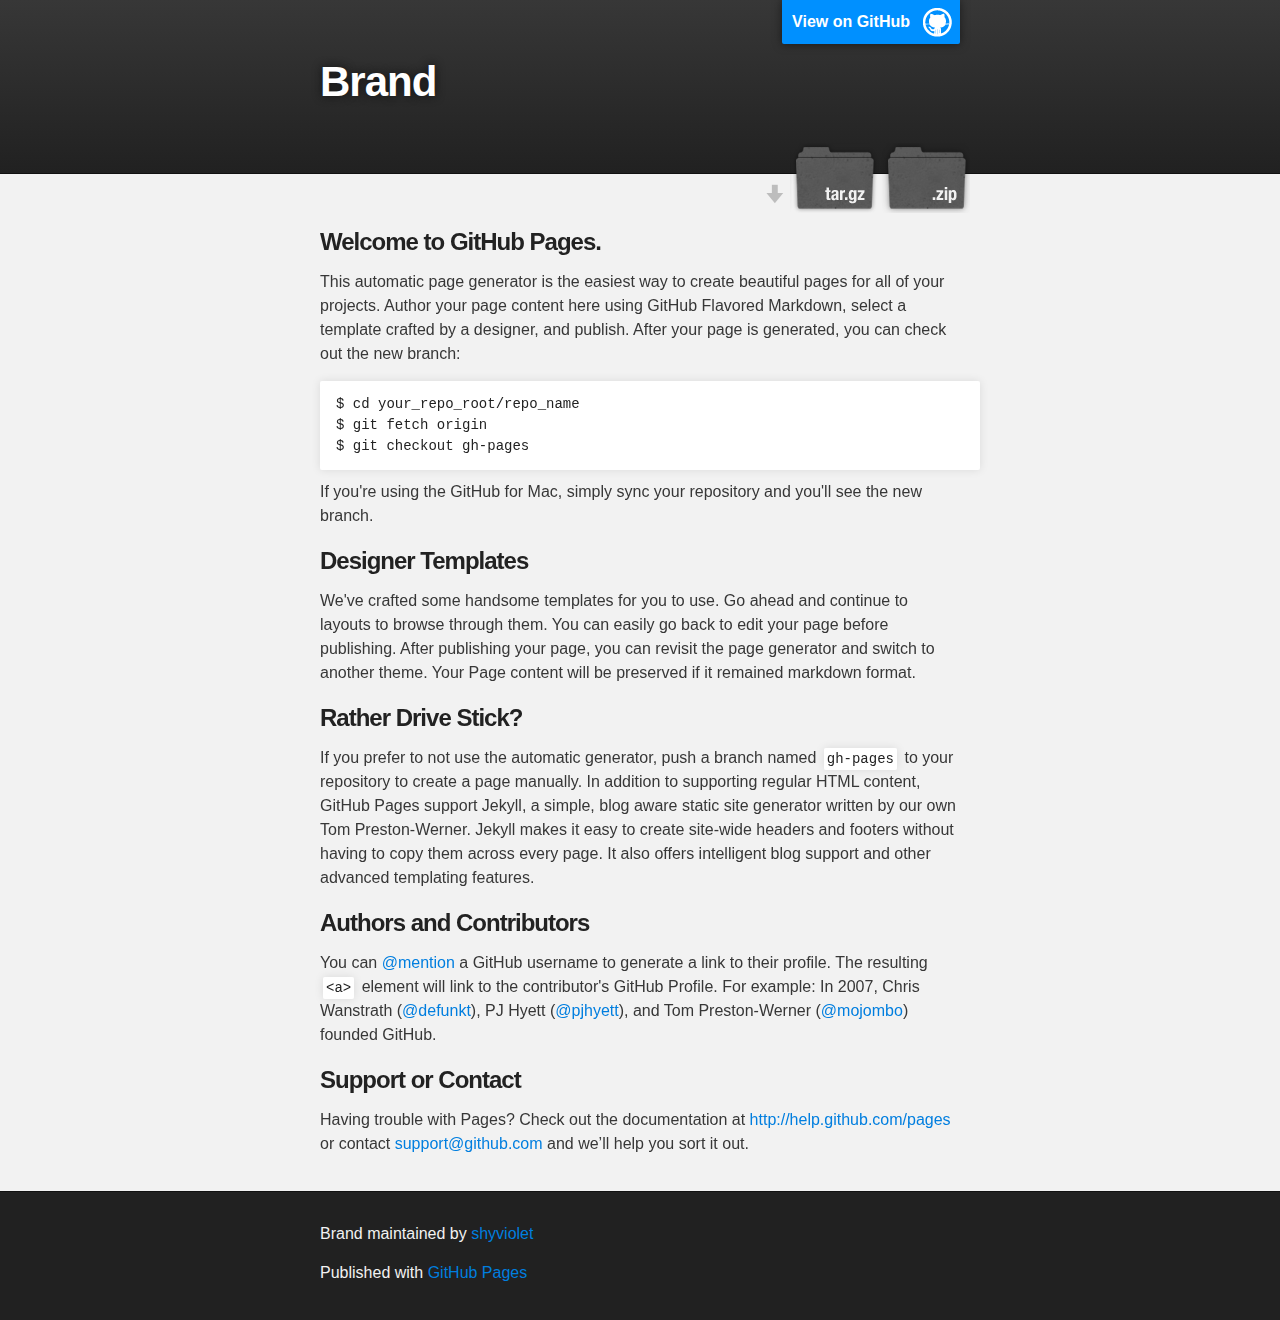
<file: index.html>
<!DOCTYPE html>
<html>

  <head>
    <meta charset='utf-8' />
    <meta http-equiv="X-UA-Compatible" content="chrome=1" />
    <meta name="description" content="Brand : " />

    <link rel="stylesheet" type="text/css" media="screen" href="stylesheets/stylesheet.css">

    <title>Brand</title>
  </head>

  <body>

    <!-- HEADER -->
    <div id="header_wrap" class="outer">
        <header class="inner">
          <a id="forkme_banner" href="https://github.com/shyviolet/Brand">View on GitHub</a>

          <h1 id="project_title">Brand</h1>
          <h2 id="project_tagline"></h2>

            <section id="downloads">
              <a class="zip_download_link" href="https://github.com/shyviolet/Brand/zipball/master">Download this project as a .zip file</a>
              <a class="tar_download_link" href="https://github.com/shyviolet/Brand/tarball/master">Download this project as a tar.gz file</a>
            </section>
        </header>
    </div>

    <!-- MAIN CONTENT -->
    <div id="main_content_wrap" class="outer">
      <section id="main_content" class="inner">
        <h3>Welcome to GitHub Pages.</h3>

<p>This automatic page generator is the easiest way to create beautiful pages for all of your projects. Author your page content here using GitHub Flavored Markdown, select a template crafted by a designer, and publish. After your page is generated, you can check out the new branch:</p>

<pre><code>$ cd your_repo_root/repo_name
$ git fetch origin
$ git checkout gh-pages
</code></pre>

<p>If you're using the GitHub for Mac, simply sync your repository and you'll see the new branch.</p>

<h3>Designer Templates</h3>

<p>We've crafted some handsome templates for you to use. Go ahead and continue to layouts to browse through them. You can easily go back to edit your page before publishing. After publishing your page, you can revisit the page generator and switch to another theme. Your Page content will be preserved if it remained markdown format.</p>

<h3>Rather Drive Stick?</h3>

<p>If you prefer to not use the automatic generator, push a branch named <code>gh-pages</code> to your repository to create a page manually. In addition to supporting regular HTML content, GitHub Pages support Jekyll, a simple, blog aware static site generator written by our own Tom Preston-Werner. Jekyll makes it easy to create site-wide headers and footers without having to copy them across every page. It also offers intelligent blog support and other advanced templating features.</p>

<h3>Authors and Contributors</h3>

<p>You can <a href="https://github.com/blog/821" class="user-mention">@mention</a> a GitHub username to generate a link to their profile. The resulting <code>&lt;a&gt;</code> element will link to the contributor's GitHub Profile. For example: In 2007, Chris Wanstrath (<a href="https://github.com/defunkt" class="user-mention">@defunkt</a>), PJ Hyett (<a href="https://github.com/pjhyett" class="user-mention">@pjhyett</a>), and Tom Preston-Werner (<a href="https://github.com/mojombo" class="user-mention">@mojombo</a>) founded GitHub.</p>

<h3>Support or Contact</h3>

<p>Having trouble with Pages? Check out the documentation at <a href="http://help.github.com/pages">http://help.github.com/pages</a> or contact <a href="mailto:support@github.com">support@github.com</a> and we’ll help you sort it out.</p>
      </section>
    </div>

    <!-- FOOTER  -->
    <div id="footer_wrap" class="outer">
      <footer class="inner">
        <p class="copyright">Brand maintained by <a href="https://github.com/shyviolet">shyviolet</a></p>
        <p>Published with <a href="http://pages.github.com">GitHub Pages</a></p>
      </footer>
    </div>

    

  </body>
</html>
</file>
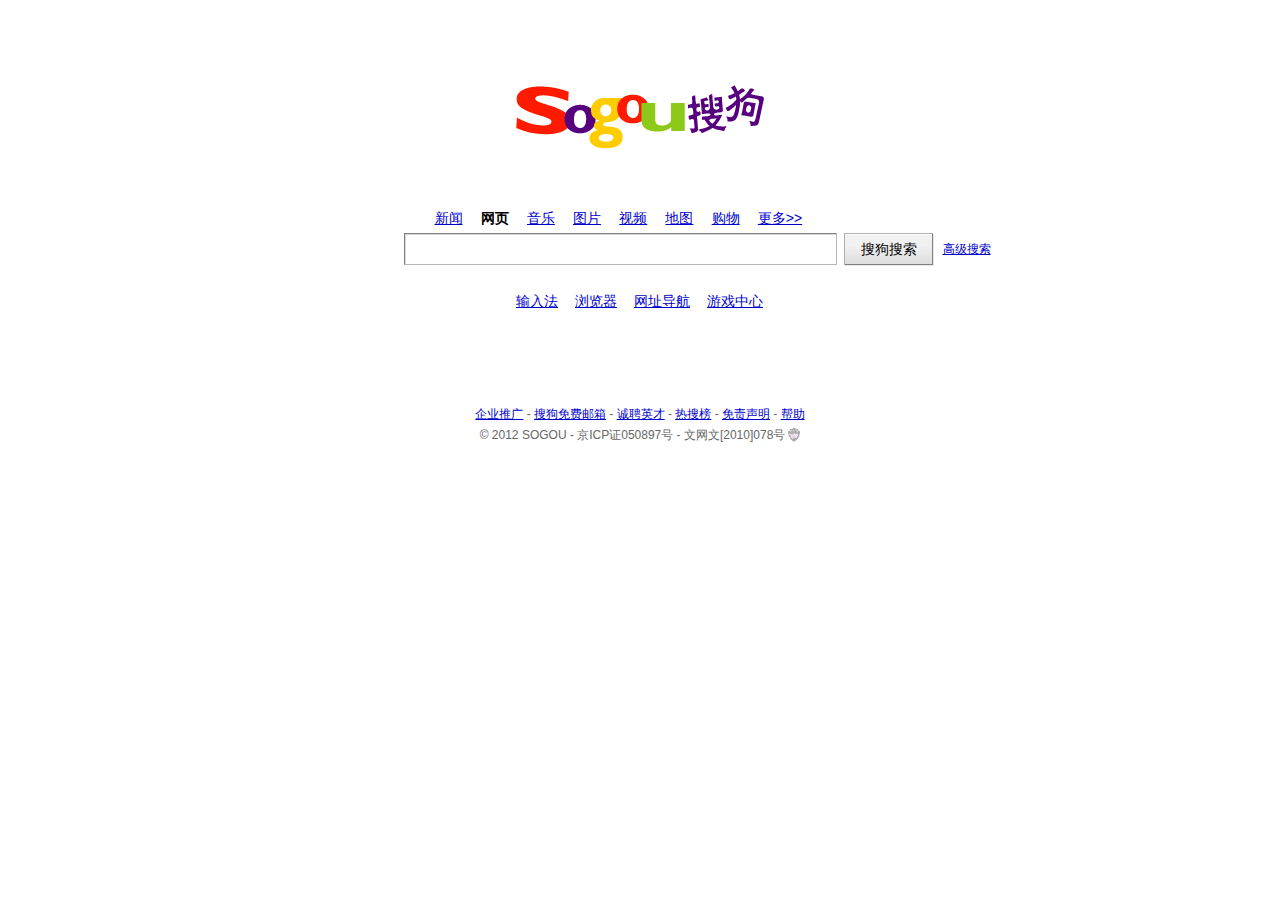
<file: sogou.html>
<!DOCTYPE html>
<!--[if lt IE 7]>      <html class="no-js lt-ie9 lt-ie8 lt-ie7"> <![endif]-->
<!--[if IE 7]>         <html class="no-js lt-ie9 lt-ie8"> <![endif]-->
<!--[if IE 8]>         <html class="no-js lt-ie9"> <![endif]-->
<!--[if gt IE 8]><!--> <html class="no-js"> <!--<![endif]-->
    <head>
        <meta charset="utf-8">
        <meta http-equiv="X-UA-Compatible" content="IE=edge,chrome=1">
        <title></title>
        <meta name="description" content="">
        <meta name="viewport" content="width=device-width">

        <!-- Place favicon.ico and apple-touch-icon.png in the root directory -->

        <!-- <link rel="stylesheet" href="css/normalize.css">
        <link rel="stylesheet" href="css/main.css"> -->
	    <link rel="stylesheet" href="css/home.css">

    </head>
    <body>
        <!--[if lt IE 7]>
            <p class="chromeframe">You are using an outdated browser. <a href="http://browsehappy.com/">Upgrade your browser today</a> or <a href="http://www.google.com/chromeframe/?redirect=true">install Google Chrome Frame</a> to better experience this site.</p>
        <![endif]-->

        <!-- Add your site or application content here -->
        <div id="t"></div>
        <div id="l">
            <img width="248px" height="64px" src="images/logo_l.gif">
        </div>
        <form id="sf" onsubmit="document.sf._ast.value=Math.round(new Date().getTime()/1000);" name="sf" action="/web" style="left: 57px;">
            <div id="n">
                <a href="http://news.sogou.com" onclick="s(this,"40030300")">新闻</a><strong>网页</strong><a href="http://mp3.sogou.com" onclick="s(this,"40030200")">音乐</a><a href="http://pic.sogou.com" onclick="s(this,"40030500")">图片</a><a href="http://v.sogou.com/" onclick="s(this,"40030600")">视频</a><a href="http://map.sogou.com" onclick="s(this,"40031000")">地图</a><a href="http://gouwu.sogou.com/" onclick="s(this,"40041300")">购物</a><a onclick="s(this,"40031204")" href="http://www.sogou.com/docs/more.htm">更多>></a>
			<!--	<a href="http://news.sogou.com" onclick="s(this,"40030300")">新闻</a>
				<strong>网页</strong>
				<a href="http://mp3.sogou.com" onclick="s(this,"40030200")">音乐</a>
				<a href="http://pic.sogou.com" onclick="s(this,"40030500")">图片</a>
				<a href="http://v.sogou.com/" onclick="s(this,"40030600")">视频</a>
				<a href="http://map.sogou.com" onclick="s(this,"40031000")">地图</a>
				<a href="http://gouwu.sogou.com/" onclick="s(this,"40041300")">购物</a>
				<a onclick="s(this,"40031204")" href="http://www.sogou.com/docs/more.htm">更多>></a> -->
			</div>
            <span class="adv">
                <a onclick="this.href+='?w=01090100'" href="/advanced/advanced.html">高级搜索</a>
            </span>
            <div class="qborder">
                <input id="query" class="q" autocomplete="off" maxlength="100" size="47" onfocus="this.select()" name="query">
            </div>
            <input id="stb" class="stb" type="submit" onmouseout="this.className='stb'" onmouseup="this.className='stb'" onmousedown="this.className='btnactive'" onclick="if(this.form.query.value=='')return false" value="搜狗搜索">
        </form>
        <div class="tools"><a target="_blank" onclick="s(this,"40031101")" href="http://pinyin.sogou.com/">输入法</a><a target="_blank" onclick="s(this,"40031202")" href="http://ie.sogou.com/">浏览器</a><a target="_blank" onclick="s(this,"40031203")" href="http://123.sogou.com/">网址导航</a><a target="_blank" onclick="s(this,"40031206")" href="http://wan.sogou.com/?rf=0401">游戏中心</a></div>
        <div id="ft">
			  <a href="http://fuwu.sogou.com/">企业推广</a>
			- <a href="http://mail.sogou.com">搜狗免费邮箱</a>  
			- <a href="http://job.sogou.com">诚聘英才</a>    
			- <a onclick="s(this,"40030110")" href="http://top.sogou.com/">热搜榜</a>
			- <a href="/docs/terms.htm">免责声明</a>
            - <a onclick="this.href+='?w=01091500'" href="http://help.sogou.com/">帮助</a>
            <br>
            © 2012 SOGOU - <a class="g" target="_blank" href="http://www.miibeian.gov.cn">京ICP证050897号</a>
            - <a class="ba" target="_blank" href="credentials/wen.html">文网文[2010]078号</a>
        </div>

    </body>
</html>
</file>
<file: stylesheets/stylesheet.css>
/*******************************************************************************
Slate Theme for Github Pages
by Jason Costello, @jsncostello
*******************************************************************************/

@import url(pygment_trac.css);

/*******************************************************************************
MeyerWeb Reset
*******************************************************************************/

html, body, div, span, applet, object, iframe,
h1, h2, h3, h4, h5, h6, p, blockquote, pre,
a, abbr, acronym, address, big, cite, code,
del, dfn, em, img, ins, kbd, q, s, samp,
small, strike, strong, sub, sup, tt, var,
b, u, i, center,
dl, dt, dd, ol, ul, li,
fieldset, form, label, legend,
table, caption, tbody, tfoot, thead, tr, th, td,
article, aside, canvas, details, embed,
figure, figcaption, footer, header, hgroup,
menu, nav, output, ruby, section, summary,
time, mark, audio, video {
  margin: 0;
  padding: 0;
  border: 0;
  font: inherit;
  vertical-align: baseline;
}

/* HTML5 display-role reset for older browsers */
article, aside, details, figcaption, figure,
footer, header, hgroup, menu, nav, section {
  display: block;
}

ol, ul {
  list-style: none;
}

blockquote, q {
}

table {
  border-collapse: collapse;
  border-spacing: 0;
}

a:focus {
  outline: none;
}

/*******************************************************************************
Theme Styles
*******************************************************************************/

body {
  box-sizing: border-box;
  color:#373737;
  background: #212121;
  font-size: 16px;
  font-family: 'Myriad Pro', Calibri, Helvetica, Arial, sans-serif;
  line-height: 1.5;
  -webkit-font-smoothing: antialiased;
}

h1, h2, h3, h4, h5, h6 {
  margin: 10px 0;
  font-weight: 700;
  color:#222222;
  font-family: 'Lucida Grande', 'Calibri', Helvetica, Arial, sans-serif;
  letter-spacing: -1px;
}

h1 {
  font-size: 36px;
  font-weight: 700;
}

h2 {
  padding-bottom: 10px;
  font-size: 32px;
  background: url('../images/bg_hr.png') repeat-x bottom;
}

h3 {
  font-size: 24px;
}

h4 {
  font-size: 21px;
}

h5 {
  font-size: 18px;
}

h6 {
  font-size: 16px;
}

p {
  margin: 10px 0 15px 0;
}

footer p {
  color: #f2f2f2;
}

a {
  text-decoration: none;
  color: #007edf;
  text-shadow: none;

  transition: color 0.5s ease;
  transition: text-shadow 0.5s ease;
  -webkit-transition: color 0.5s ease;
  -webkit-transition: text-shadow 0.5s ease;
  -moz-transition: color 0.5s ease;
  -moz-transition: text-shadow 0.5s ease;
  -o-transition: color 0.5s ease;
  -o-transition: text-shadow 0.5s ease;
  -ms-transition: color 0.5s ease;
  -ms-transition: text-shadow 0.5s ease;
}

#main_content a:hover {
  color: #0069ba;
  text-shadow: #0090ff 0px 0px 2px;
}

footer a:hover {
  color: #43adff;
  text-shadow: #0090ff 0px 0px 2px;
}

em {
  font-style: italic;
}

strong {
  font-weight: bold;
}

img {
  position: relative;
  margin: 0 auto;
  max-width: 739px;
  padding: 5px;
  margin: 10px 0 10px 0;
  border: 1px solid #ebebeb;

  box-shadow: 0 0 5px #ebebeb;
  -webkit-box-shadow: 0 0 5px #ebebeb;
  -moz-box-shadow: 0 0 5px #ebebeb;
  -o-box-shadow: 0 0 5px #ebebeb;
  -ms-box-shadow: 0 0 5px #ebebeb;
}

pre, code {
  width: 100%;
  color: #222;
  background-color: #fff;

  font-family: Monaco, "Bitstream Vera Sans Mono", "Lucida Console", Terminal, monospace;
  font-size: 14px;

  border-radius: 2px;
  -moz-border-radius: 2px;
  -webkit-border-radius: 2px;



}

pre {
  width: 100%;
  padding: 10px;
  box-shadow: 0 0 10px rgba(0,0,0,.1);
  overflow: auto;
}

code {
  padding: 3px;
  margin: 0 3px;
  box-shadow: 0 0 10px rgba(0,0,0,.1);
}

pre code {
  display: block;
  box-shadow: none;
}

blockquote {
  color: #666;
  margin-bottom: 20px;
  padding: 0 0 0 20px;
  border-left: 3px solid #bbb;
}

ul, ol, dl {
  margin-bottom: 15px
}

ul li {
  list-style: inside;
  padding-left: 20px;
}

ol li {
  list-style: decimal inside;
  padding-left: 20px;
}

dl dt {
  font-weight: bold;
}

dl dd {
  padding-left: 20px;
  font-style: italic;
}

dl p {
  padding-left: 20px;
  font-style: italic;
}

hr {
  height: 1px;
  margin-bottom: 5px;
  border: none;
  background: url('../images/bg_hr.png') repeat-x center;
}

table {
  border: 1px solid #373737;
  margin-bottom: 20px;
  text-align: left;
 }

th {
  font-family: 'Lucida Grande', 'Helvetica Neue', Helvetica, Arial, sans-serif;
  padding: 10px;
  background: #373737;
  color: #fff;
 }

td {
  padding: 10px;
  border: 1px solid #373737;
 }

form {
  background: #f2f2f2;
  padding: 20px;
}

img {
  width: 100%;
  max-width: 100%;
}

/*******************************************************************************
Full-Width Styles
*******************************************************************************/

.outer {
  width: 100%;
}

.inner {
  position: relative;
  max-width: 640px;
  padding: 20px 10px;
  margin: 0 auto;
}

#forkme_banner {
  display: block;
  position: absolute;
  top:0;
  right: 10px;
  z-index: 10;
  padding: 10px 50px 10px 10px;
  color: #fff;
  background: url('../images/blacktocat.png') #0090ff no-repeat 95% 50%;
  font-weight: 700;
  box-shadow: 0 0 10px rgba(0,0,0,.5);
  border-bottom-left-radius: 2px;
  border-bottom-right-radius: 2px;
}

#header_wrap {
  background: #212121;
  background: -moz-linear-gradient(top, #373737, #212121);
  background: -webkit-linear-gradient(top, #373737, #212121);
  background: -ms-linear-gradient(top, #373737, #212121);
  background: -o-linear-gradient(top, #373737, #212121);
  background: linear-gradient(top, #373737, #212121);
}

#header_wrap .inner {
  padding: 50px 10px 30px 10px;
}

#project_title {
  margin: 0;
  color: #fff;
  font-size: 42px;
  font-weight: 700;
  text-shadow: #111 0px 0px 10px;
}

#project_tagline {
  color: #fff;
  font-size: 24px;
  font-weight: 300;
  background: none;
  text-shadow: #111 0px 0px 10px;
}

#downloads {
  position: absolute;
  width: 210px;
  z-index: 10;
  bottom: -40px;
  right: 0;
  height: 70px;
  background: url('../images/icon_download.png') no-repeat 0% 90%;
}

.zip_download_link {
  display: block;
  float: right;
  width: 90px;
  height:70px;
  text-indent: -5000px;
  overflow: hidden;
  background: url(../images/sprite_download.png) no-repeat bottom left;
}

.tar_download_link {
  display: block;
  float: right;
  width: 90px;
  height:70px;
  text-indent: -5000px;
  overflow: hidden;
  background: url(../images/sprite_download.png) no-repeat bottom right;
  margin-left: 10px;
}

.zip_download_link:hover {
  background: url(../images/sprite_download.png) no-repeat top left;
}

.tar_download_link:hover {
  background: url(../images/sprite_download.png) no-repeat top right;
}

#main_content_wrap {
  background: #f2f2f2;
  border-top: 1px solid #111;
  border-bottom: 1px solid #111;
}

#main_content {
  padding-top: 40px;
}

#footer_wrap {
  background: #212121;
}



/*******************************************************************************
Small Device Styles
*******************************************************************************/

@media screen and (max-width: 480px) {
  body {
    font-size:14px;
  }

  #downloads {
    display: none;
  }

  .inner {
    min-width: 320px;
    max-width: 480px;
  }

  #project_title {
  font-size: 32px;
  }

  h1 {
    font-size: 28px;
  }

  h2 {
    font-size: 24px;
  }

  h3 {
    font-size: 21px;
  }

  h4 {
    font-size: 18px;
  }

  h5 {
    font-size: 14px;
  }

  h6 {
    font-size: 12px;
  }

  code, pre {
    min-width: 320px;
    max-width: 480px;
    font-size: 11px;
  }

}
</file>
<file: css/main.css>
/*
 * HTML5 Boilerplate
 *
 * What follows is the result of much research on cross-browser styling.
 * Credit left inline and big thanks to Nicolas Gallagher, Jonathan Neal,
 * Kroc Camen, and the H5BP dev community and team.
 */

/* ==========================================================================
   Base styles: opinionated defaults
   ========================================================================== */

html,
button,
input,
select,
textarea {
    color: #222;
}

body {
    font-size: 1em;
    line-height: 1.4;
}

/*
 * Remove text-shadow in selection highlight: h5bp.com/i
 * These selection declarations have to be separate.
 * Customize the background color to match your design.
 */

::-moz-selection {
    background: #b3d4fc;
    text-shadow: none;
}

::selection {
    background: #b3d4fc;
    text-shadow: none;
}

/*
 * A better looking default horizontal rule
 */

hr {
    display: block;
    height: 1px;
    border: 0;
    border-top: 1px solid #ccc;
    margin: 1em 0;
    padding: 0;
}

/*
 * Remove the gap between images and the bottom of their containers: h5bp.com/i/440
 */

img {
    vertical-align: middle;
}

/*
 * Remove default fieldset styles.
 */

fieldset {
    border: 0;
    margin: 0;
    padding: 0;
}

/*
 * Allow only vertical resizing of textareas.
 */

textarea {
    resize: vertical;
}

/* ==========================================================================
   Chrome Frame prompt
   ========================================================================== */

.chromeframe {
    margin: 0.2em 0;
    background: #ccc;
    color: #000;
    padding: 0.2em 0;
}

/* ==========================================================================
   Author's custom styles
   ========================================================================== */

















/* ==========================================================================
   Helper classes
   ========================================================================== */

/*
 * Image replacement
 */

.ir {
    background-color: transparent;
    border: 0;
    overflow: hidden;
    /* IE 6/7 fallback */
    *text-indent: -9999px;
}

.ir:before {
    content: "";
    display: block;
    width: 0;
    height: 100%;
}

/*
 * Hide from both screenreaders and browsers: h5bp.com/u
 */

.hidden {
    display: none !important;
    visibility: hidden;
}

/*
 * Hide only visually, but have it available for screenreaders: h5bp.com/v
 */

.visuallyhidden {
    border: 0;
    clip: rect(0 0 0 0);
    height: 1px;
    margin: -1px;
    overflow: hidden;
    padding: 0;
    position: absolute;
    width: 1px;
}

/*
 * Extends the .visuallyhidden class to allow the element to be focusable
 * when navigated to via the keyboard: h5bp.com/p
 */

.visuallyhidden.focusable:active,
.visuallyhidden.focusable:focus {
    clip: auto;
    height: auto;
    margin: 0;
    overflow: visible;
    position: static;
    width: auto;
}

/*
 * Hide visually and from screenreaders, but maintain layout
 */

.invisible {
    visibility: hidden;
}

/*
 * Clearfix: contain floats
 *
 * For modern browsers
 * 1. The space content is one way to avoid an Opera bug when the
 *    `contenteditable` attribute is included anywhere else in the document.
 *    Otherwise it causes space to appear at the top and bottom of elements
 *    that receive the `clearfix` class.
 * 2. The use of `table` rather than `block` is only necessary if using
 *    `:before` to contain the top-margins of child elements.
 */

.clearfix:before,
.clearfix:after {
    content: " "; /* 1 */
    display: table; /* 2 */
}

.clearfix:after {
    clear: both;
}

/*
 * For IE 6/7 only
 * Include this rule to trigger hasLayout and contain floats.
 */

.clearfix {
    *zoom: 1;
}

/* ==========================================================================
   EXAMPLE Media Queries for Responsive Design.
   Theses examples override the primary ('mobile first') styles.
   Modify as content requires.
   ========================================================================== */

@media only screen and (min-width: 35em) {
    /* Style adjustments for viewports that meet the condition */
}

@media only screen and (-webkit-min-device-pixel-ratio: 1.5),
       only screen and (min-resolution: 144dpi) {
    /* Style adjustments for high resolution devices */
}

/* ==========================================================================
   Print styles.
   Inlined to avoid required HTTP connection: h5bp.com/r
   ========================================================================== */

@media print {
    * {
        background: transparent !important;
        color: #000 !important; /* Black prints faster: h5bp.com/s */
        box-shadow:none !important;
        text-shadow: none !important;
    }

    a,
    a:visited {
        text-decoration: underline;
    }

    a[href]:after {
        content: " (" attr(href) ")";
    }

    abbr[title]:after {
        content: " (" attr(title) ")";
    }

    /*
     * Don't show links for images, or javascript/internal links
     */

    .ir a:after,
    a[href^="javascript:"]:after,
    a[href^="#"]:after {
        content: "";
    }

    pre,
    blockquote {
        border: 1px solid #999;
        page-break-inside: avoid;
    }

    thead {
        display: table-header-group; /* h5bp.com/t */
    }

    tr,
    img {
        page-break-inside: avoid;
    }

    img {
        max-width: 100% !important;
    }

    @page {
        margin: 0.5cm;
    }

    p,
    h2,
    h3 {
        orphans: 3;
        widows: 3;
    }

    h2,
    h3 {
        page-break-after: avoid;
    }
}
</file>
<file: css/home.css>
body, input {
    background-color: #FFFFFF;
}
* {
    margin: 0;
    padding: 0;
}
body {
    font-size: 12px;
    margin: 7px 12px;
    text-align: center;
}
img {
    border: medium none;
}
a {
    color: #0000CC;
}
#l {
    height: 64px;
    margin: 66px 0 61px;
}
.r {
    float: right;
}
#t {
    height: 1em;
    position: relative;
    text-align: left;
}
#sf {
    height: 50px;
    left: 57px;
    margin: 0 auto 33px;
    position: relative;
    text-align: left;
    width: 587px;
}
#n {
    font: 14px arial;
    margin-bottom: 5px;
    padding-left: 31px;
    position: relative;
}
#n a, #n strong {
    margin-right: 1.3em;
}
.q {
    -moz-border-bottom-colors: none;
    -moz-border-left-colors: none;
    -moz-border-right-colors: none;
    -moz-border-top-colors: none;
    border-color: #D6D6D6;
    border-image: none;
    border-style: solid;
    border-width: 1px 0 0 1px;
    color: black;
    float: left;
    font: 16px/21px verdana;
    height: 21px;
    margin: 0;
    padding: 4px;
    vertical-align: top;
    width: 422px;
}
.stb, .btnactive {
    background: url("../images/i.png") no-repeat scroll left -116px #D4D4D4;
    border: medium none;
    color: black;
    cursor: pointer;
    float: left;
    font-size: 14px;
    height: 33px;
    margin: 0 0 0 7px;
    padding: 0;
    width: 90px;
}
.btnactive {
    background-position: left -152px;
}
.adv {
    position: absolute;
    right: 0;
    top: 31px;
}
#ft {
    color: #666666;
    font-family: arial;
    line-height: 21px;
}
.g {
    color: #666666;
    text-decoration: none;
}
.ba {
    background: url("../images/i.png") no-repeat scroll right -70px transparent;
    color: #666666;
    padding-right: 15px;
    text-decoration: none;
}
.tools {
    font-size: 14px;
    margin: 0 auto 93px;
}
.tools a {
    margin: 0 9px 0 8px;
}
.qborder {
    -moz-border-bottom-colors: none;
    -moz-border-left-colors: none;
    -moz-border-right-colors: none;
    -moz-border-top-colors: none;
    border-color: #818181 #B8B8B8 #B8B8B8 #818181;
    border-image: none;
    border-style: solid;
    border-width: 1px;
    float: left;
}
</file>
